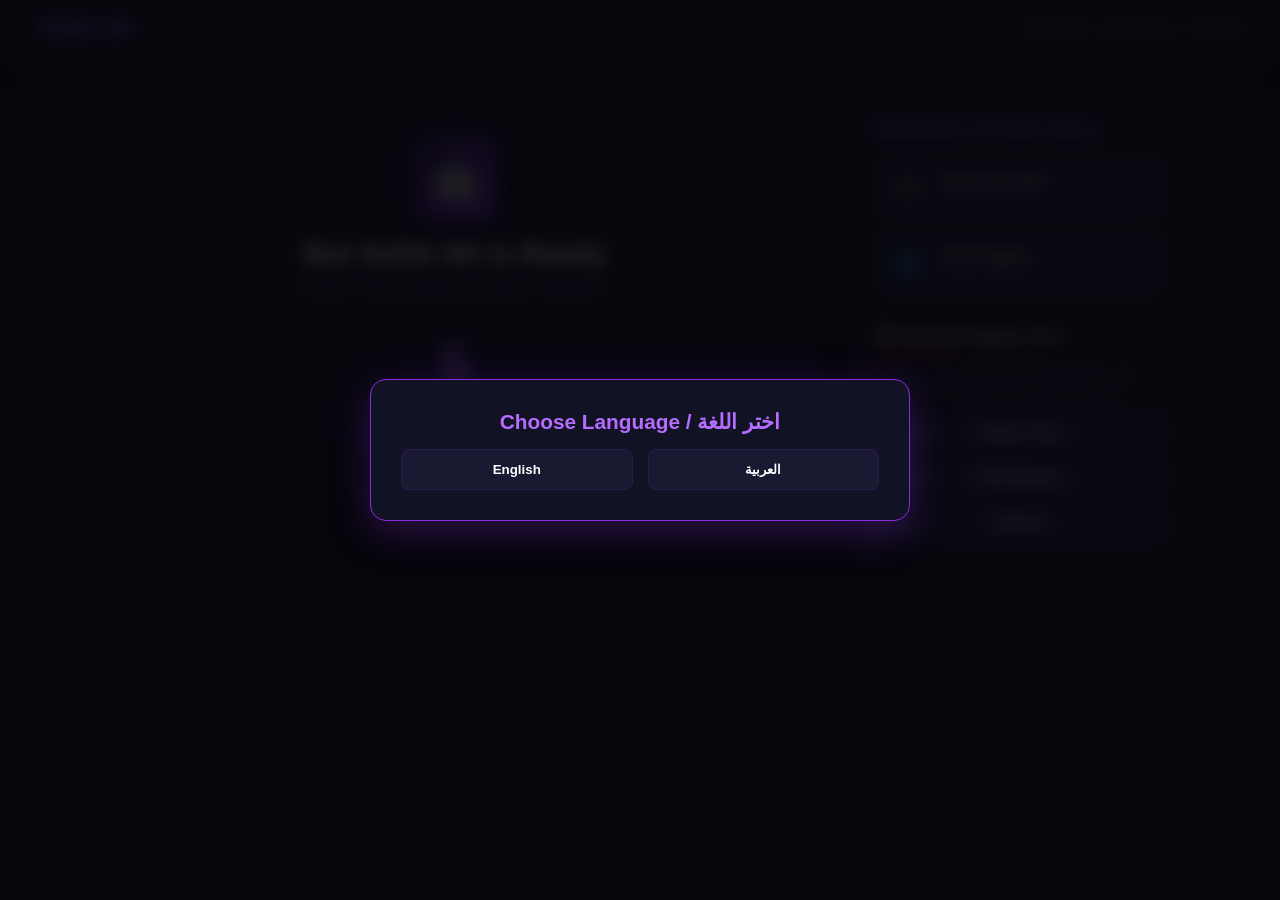
<file: bot/index.html>
<!DOCTYPE html>
<html lang="en">
<head>
    <meta charset="UTF-8">
    <meta name="viewport" content="width=device-width, initial-scale=1.0">
    <title>SofAI 4H - Portal</title>
    <style>
        /* GLOBAL SETTINGS */
        *{
            margin:0;
            padding:0;
            box-sizing:border-box;
            font-family:'Segoe UI', Tahoma, Geneva, Verdana, sans-serif;
        }

        body{
            background:#08080f;
            color:#e2e2e9;
            min-height:100vh;
            display:flex;
            flex-direction:column;
            overflow-x:hidden;
        }

        /* NAVBAR DESIGN */
        nav{
            width:100%;
            padding:15px 40px;
            display:flex;
            justify-content:space-between;
            align-items:center;
            background:#111122;
            border-bottom:1px solid #2d1a4d;
            box-shadow:0 4px 20px rgba(0,0,0,0.4);
        }

        nav h1{
            color:#b56cff;
            font-size:1.4rem;
            font-weight:700;
            text-shadow:0 0 10px rgba(181,108,255,0.3);
        }

        .nav-links{
            display:flex;
            gap:20px;
        }

        .nav-links a{
            color:#a3a3c2;
            text-decoration:none;
            transition:.2s ease;
            font-size:.85rem;
            font-weight: 500;
        }

        .nav-links a:hover{
            color:#b56cff;
        }

        /* GRID CONTAINER */
        .container{
            flex:1;
            max-width:1140px;
            width:100%;
            margin:40px auto;
            padding:0 20px;
            display:grid;
            grid-template-columns: 1fr 340px;
            gap:30px;
            align-items: start;
        }

        /* CENTRAL PORTAL CARD */
        .download-main{
            background:#121225;
            border-radius:12px;
            border:1px solid #2d1a4d;
            padding:40px;
            display:flex;
            flex-direction:column;
            align-items:center;
            box-shadow:0 10px 30px rgba(0,0,0,0.2);
        }

        .file-icon {
            width: 80px;
            height: 80px;
            background: linear-gradient(135deg, #2d1a4d, #8a2be2);
            border-radius: 16px;
            display: flex;
            align-items: center;
            justify-content: center;
            font-size: 2.5rem;
            margin-bottom: 20px;
            box-shadow: 0 0 20px rgba(138, 43, 226, 0.4);
        }

        .title{
            font-size:1.8rem;
            color:#ffffff;
            font-weight: 600;
            margin-bottom:8px;
        }

        .file-info-meta {
            font-size: 0.85rem;
            color: #71719c;
            margin-bottom: 30px;
        }

        .countdown-wrapper {
            min-height: 80px;
            display: flex;
            align-items: center;
            justify-content: center;
        }

        .countdown{
            font-size:3.5rem;
            font-weight:bold;
            color:#b56cff;
            text-shadow: 0 0 20px rgba(138, 43, 226, 0.6);
        }

        .pulse {
            animation: pulse-anim 1s infinite;
        }

        @keyframes pulse-anim{
            50%{ transform:scale(1.05); }
        }

        .main-dl-btn{
            width: 100%;
            max-width: 400px;
            padding:16px 40px;
            border:none;
            border-radius:8px;
            background:#8a2be2;
            color:white;
            font-size:1.1rem;
            font-weight: 600;
            cursor:pointer;
            display:none;
            transition:.2s ease;
            box-shadow:0 6px 20px rgba(138, 43, 226, 0.4);
            text-align: center;
        }

        .main-dl-btn:hover{
            background:#9d42f5;
            transform:translateY(-2px);
            box-shadow:0 8px 25px rgba(138, 43, 226, 0.6);
        }

        /* SIDEBAR AND PLATFORM TOOLS */
        .sidebar {
            display: flex;
            flex-direction: column;
            gap: 20px;
        }

        .sidebar-card {
            background: #121225;
            border-radius: 12px;
            border: 1px solid #2d1a4d;
            padding: 24px;
        }

        .sidebar-card h3 {
            font-size: 1rem;
            color: #b56cff;
            margin-bottom: 15px;
            text-transform: uppercase;
            letter-spacing: 0.5px;
        }

        .tool-link {
            display: flex;
            align-items: center;
            gap: 12px;
            background: #191932;
            padding: 12px;
            border-radius: 8px;
            text-decoration: none;
            color: white;
            margin-bottom: 10px;
            border: 1px solid transparent;
            transition: 0.2s ease;
        }

        .tool-link:last-child {
            margin-bottom: 0;
        }

        .tool-link:hover {
            border-color: #8a2be2;
            background: #1e1e3d;
        }

        .tool-icon {
            width: 40px;
            height: 40px;
            background: #252545;
            border-radius: 6px;
            display: flex;
            align-items: center;
            justify-content: center;
            font-size: 1.2rem;
        }

        .tool-details span {
            display: block;
            font-size: 0.85rem;
            font-weight: 600;
        }

        .tool-details small {
            font-size: 0.75rem;
            color: #71719c;
        }

        /* Bypass Grid Core Section inside Sidebar */
        .bypass-section {
            margin-top: 15px;
            padding-top: 15px;
            border-top: 1px dashed #2d1a4d;
        }

        .red-line, .red-divider {
            width: 80px;
            height: 3px;
            background-color: #ff0000;
            margin: 8px 0 12px 0;
            border-radius: 10px;
        }

        body[dir="rtl"] .red-line, body[dir="rtl"] .red-divider {
            margin-right: 0;
            margin-left: auto;
        }

        .btn-group-row {
            display: grid;
            grid-template-columns: 1fr;
            gap: 8px;
        }

        .dest-btn.sub-tool {
            width: 100%;
            padding: 10px;
            background: #252545;
            color: white;
            border: 1px solid #3d3d66;
            border-radius: 6px;
            font-weight: 600;
            font-size: 0.8rem;
            cursor: pointer;
            transition: 0.2s;
            text-align: center;
        }

        .dest-btn.sub-tool:hover {
            background: #ff0000;
            border-color: #ff0000;
        }

        /* WINDOW MODAL OVERLAYS */
        .modal-overlay{
            position:fixed;
            inset:0;
            background:rgba(5, 5, 10, 0.85);
            backdrop-filter: blur(8px);
            display:flex;
            justify-content:center;
            align-items:center;
            z-index:999;
            padding: 20px;
        }

        .modal-card{
            background:#121225;
            padding:30px;
            border-radius:16px;
            border:1px solid #8a2be2;
            box-shadow:0 10px 40px rgba(138, 43, 226, 0.3);
            max-width: 540px;
            width: 100%;
            text-align: center;
            max-height: 90vh;
            overflow-y: auto;
        }

        .modal-card h2{
            font-size: 1.3rem;
            margin-bottom:15px;
            color: #b56cff;
        }

        .info-box-desc {
            font-size: 0.9rem;
            line-height: 1.5;
            color: #a3a3c2;
            margin-bottom: 20px;
        }

        /* NAVIGATION PORTALS CONFIG */
        .destination-container {
            display: flex;
            flex-direction: column;
            gap: 15px;
            margin-bottom: 20px;
        }

        .dest-box {
            position: relative;
            background: #191932;
            border: 1px solid #2d1a4d;
            border-radius: 10px;
            padding: 16px;
            text-align: left;
            transition: 0.2s;
        }

        body[dir="rtl"] .dest-box {
            text-align: right;
        }

        .dest-box:hover {
            border-color: #8a2be2;
            background: #1e1e3d;
        }

        .dest-box h4 {
            color: #ffffff;
            font-size: 1rem;
            margin-bottom: 5px;
            display: flex;
            align-items: center;
            gap: 8px;
        }

        .dest-box p {
            color: #71719c;
            font-size: 0.8rem;
            line-height: 1.4;
            margin-bottom: 12px;
        }

        .dest-btn {
            width: 100%;
            padding: 10px;
            background: #8a2be2;
            color: white;
            border: none;
            border-radius: 6px;
            font-weight: 600;
            font-size: 0.85rem;
            cursor: pointer;
            transition: 0.2s;
        }

        .dest-btn:hover {
            background: #9d42f5;
        }

        .action-btn-secondary {
            padding: 12px;
            background: transparent;
            border: 1px solid #2d1a4d;
            color: #a3a3c2;
            border-radius: 8px;
            cursor: pointer;
            font-weight: 500;
            transition: 0.2s;
            width: 100%;
        }

        .action-btn-secondary:hover {
            background: #191932;
            color: white;
        }

        .lang-btns {
            display: grid;
            grid-template-columns: 1fr 1fr;
            gap: 15px;
            width: 100%;
        }

        .lang-btns button {
            padding: 12px;
            background: #191932;
            border: 1px solid #2d1a4d;
            color: white;
            border-radius: 8px;
            cursor: pointer;
            font-weight: 600;
            transition: 0.2s;
        }

        .lang-btns button:hover {
            background: #8a2be2;
            border-color: #8a2be2;
        }

        /* MOBILE VIEWPORTS MEDIA PORTALS */
        @media(max-width:768px){
            nav{
                padding: 15px 20px;
                flex-direction:column;
                gap:12px;
            }
            .nav-links{
                flex-wrap:wrap;
                justify-content:center;
            }
            .container{
                grid-template-columns: 1fr;
                margin: 20px auto;
            }
            .download-main {
                padding: 30px 20px;
            }
        }
    </style>
</head>
<body>

    <nav>
        <h1>SofAI 4H</h1>
        <div class="nav-links">
            <a href="https://youtube.com/@sofai4h" target="_blank">SofAI 4H</a>
            <a href="https://youtube.com/@morgan4h" target="_blank">Morgan 4H</a>
            <a href="https://youtube.com/@tmk4h" target="_blank">TMK 4H</a>
        </div>
    </nav>

    <div id="languageBox" class="modal-overlay">
        <div class="modal-card">
            <h2>Choose Language / اختر اللغة</h2>
            <div class="lang-btns">
                <button onclick="setLanguage('en')">English</button>
                <button onclick="setLanguage('ar')">العربية</button>
            </div>
        </div>
    </div>

    <div id="infoBox" class="modal-overlay" style="display: none;">
        <div class="modal-card">
            <h2 id="infoTitle">Select Destination Portal</h2>
            <p class="info-box-desc" id="infoDesc">
                Please choose the section you want to launch. If you need to download necessary backend configuration tools like PCAP or Termux first, close this box to stay on the home page.
            </p>
            
            <div class="destination-container">
                <div class="dest-box">
                    <h4 id="box1Title">🔗 Premium Download Link</h4>
                    <p id="box1Desc">Access secure server nodes to proceed with structural script updates and authorization keys.</p>
                    <button class="dest-btn" id="box1Btn" onclick="openLink('https://sfl.gl/p3dE1Hx3')">Launch Link</button>
                </div>

                <div class="dest-box">
                    <h4 id="box2Title">🎨 Info & Color Bot Server</h4>
                    <p id="box2Desc">Direct deployment console to manage bot features, display metrics, and customize custom workspace colors.</p>
                    <button class="dest-btn" id="box2Btn" onclick="openLink('https://botsofai4h.bonto.run/')">Go to Bot Platform</button>
                </div>
            </div>

            <button class="action-btn-secondary" id="btnBackHome" onclick="closeInfoBox()">Back to Home Page</button>
        </div>
    </div>

    <div class="container">
        <main class="download-main">
            <div class="file-icon">🤖</div>
            <h2 class="title" id="title">Bot SofAI 4H is Ready</h2>
            <div class="file-info-meta" id="metaInfo">Ready to initiate application package configuration</div>

            <div class="countdown-wrapper">
                <div class="countdown pulse" id="countdown">5</div>
            </div>

            <button id="startBtn" class="main-dl-btn">Start Download</button>
        </main>

        <aside class="sidebar">
            <div class="sidebar-card">
                <h3 id="toolsTitle">Required System Tools</h3>
                
                <a href="https://play.google.com/store/apps/details?id=com.termux" target="_blank" class="tool-link">
                    <div class="tool-icon">📟</div>
                    <div class="tool-details">
                        <span>Termux Terminal</span>
                        <small>Google Play Store</small>
                    </div>
                </a>

                <a href="https://play.google.com/store/apps/details?id=com.emanuelef.remote_capture" target="_blank" class="tool-link">
                    <div class="tool-icon">🌐</div>
                    <div class="tool-details">
                        <span>PCAP Capture</span>
                        <small>Google Play Store</small>
                    </div>
                </a>

                <div class="bypass-section">
                    <h4 id="box3Title" style="font-size: 0.9rem; color:#ffffff; margin-bottom: 2px;">🛡️ Protection Bypass Core</h4>
                    <div class="red-divider red-line"></div>
                    <p id="box3Desc" style="font-size: 0.75rem; color:#71719c; margin-bottom: 12px; line-height:1.4;">Download required environmental packages and analysis tools to bypass infrastructure checks.</p>
                    <div class="btn-group-row">
                        <button class="dest-btn sub-tool" onclick="openLink('https://www.charlesproxy.com/download/')">Charles Proxy</button>
                        <button class="dest-btn sub-tool" onclick="openLink('https://github.com/frida/frida/releases')">Frida Releases</button>
                        <button class="dest-btn sub-tool" onclick="openLink('https://www.ldplayer.net/versions')">LDPlayer</button>
                    </div>
                </div>
            </div>
        </aside>
    </div>

    <script>
        console.log('start functions');

        // Base DOM Elements
        const title = document.getElementById("title");
        const countdown = document.getElementById("countdown");
        const startBtn = document.getElementById("startBtn");
        const languageBox = document.getElementById("languageBox");
        const metaInfo = document.getElementById("metaInfo");
        const toolsTitle = document.getElementById("toolsTitle");
        const infoBox = document.getElementById("infoBox");

        // Selection Modals Translation targets
        const infoTitle = document.getElementById("infoTitle");
        const infoDesc = document.getElementById("infoDesc");
        const box1Title = document.getElementById("box1Title");
        const box1Desc = document.getElementById("box1Desc");
        const box1Btn = document.getElementById("box1Btn");
        const box2Title = document.getElementById("box2Title");
        const box2Desc = document.getElementById("box2Desc");
        const box2Btn = document.getElementById("box2Btn");
        const box3Title = document.getElementById("box3Title");
        const box3Desc = document.getElementById("box3Desc");
        const btnBackHome = document.getElementById("btnBackHome");

        // Dynamic Language Localizer Engine
        function applyLanguage(lang){
            if(lang === "ar"){
                document.documentElement.lang = "ar";
                document.body.dir = "rtl";

                title.textContent = "بوت سوفاي 4H جاهز";
                metaInfo.textContent = "جاهز لبدء تكوين حزمة التطبيق الخاص بك";
                toolsTitle.textContent = "أدوات النظام المطلوبة";
                startBtn.textContent = "ابدأ التحميل";
                
                infoTitle.textContent = "اختر بوابة الوجهة";
                infoDesc.textContent = "يرجى اختيار القسم الذي ترغب في تشغيله. إذا كنت بحاجة إلى تحميل أدوات النظام الضرورية مثل PCAP أو Termux أولاً، يمكنك إغلاق هذه النافذة للبقاء في الصفحة الرئيسية.";
                
                box1Title.textContent = "🔗 رابط التحميل الأساسي";
                box1Desc.textContent = "الوصول إلى خوادم آمنة لمتابعة تحديثات السكربت الهيكلية ومفاتيح الترخيص.";
                box1Btn.textContent = "تشغيل الرابط";

                box2Title.textContent = "🎨 خادم معلومات وبوت الألوان";
                box2Desc.textContent = "لوحة التحكم المباشرة لإدارة خصائص البوت، عرض البيانات، وتخصيص ألوان واجهة العمل.";
                box2Btn.textContent = "الانتقال إلى منصة البوت";

                box3Title.textContent = "🛡️ تخطي حماية النظام";
                box3Desc.textContent = "تنزيل الحزم البيئية المطلوبة وأدوات التحليل لتخطي فحوصات البنية التحتية للألعاب.";
                
                btnBackHome.textContent = "العودة للصفحة الرئيسية وتحميل الأدوات";
            } else {
                document.documentElement.lang = "en";
                document.body.dir = "ltr";

                title.textContent = "Bot SofAI 4H is Ready";
                metaInfo.textContent = "Ready to initiate application package configuration";
                toolsTitle.textContent = "Required System Tools";
                startBtn.textContent = "Start Download";

                infoTitle.textContent = "Select Destination Portal";
                infoDesc.textContent = "Please choose the section you want to launch. If you need to download necessary backend configuration tools like PCAP or Termux first, close this box to stay on the home page.";
                
                box1Title.textContent = "🔗 Premium Download Link";
                box1Desc.textContent = "Access secure server nodes to proceed with structural script updates and authorization keys.";
                box1Btn.textContent = "Launch Link";

                box2Title.textContent = "🎨 Info & Color Bot Server";
                box2Desc.textContent = "Direct deployment console to manage bot features, display metrics, and customize custom workspace colors.";
                box2Btn.textContent = "Go to Bot Platform";

                box3Title.textContent = "🛡️ Protection Bypass Core";
                box3Desc.textContent = "Download required environmental packages and analysis tools to bypass infrastructure checks.";
                
                btnBackHome.textContent = "Back to Home Page";
            }
        }

        // Language Local Storage Handler
        function setLanguage(lang){
            localStorage.setItem("sofai_lang", lang);
            localStorage.setItem("sofai_first_visit", "done");

            applyLanguage(lang);
            languageBox.style.display = "none";
            startCountdown();
        }

        // Download Counter Timer
        function startCountdown(){
            let count = 5;
            countdown.textContent = count;

            const timer = setInterval(() => {
                count--;
                countdown.textContent = count;

                if(count <= 0){
                    clearInterval(timer);
                    countdown.classList.remove("pulse");
                    countdown.innerHTML = "⚡";
                    startBtn.style.display = "block";
                }
            }, 1000);
        }

        // State Restorers On Window Page Boot
        const savedLang = localStorage.getItem("sofai_lang");
        const firstVisit = localStorage.getItem("sofai_first_visit");

        if(savedLang){
            applyLanguage(savedLang);
        }

        if(firstVisit){
            languageBox.style.display = "none";
            countdown.innerHTML = "⚡";
            startBtn.style.display = "block";
        } else {
            languageBox.style.display = "flex";
        }

        // Action Trigger Bindings
        startBtn.addEventListener("click", () => {
            infoBox.style.display = "flex";
        });

        function closeInfoBox() {
            infoBox.style.display = "none";
        }

        function openLink(url) {
            window.open(url, '_blank');
        }
    </script>
</body>
</html>
</file>
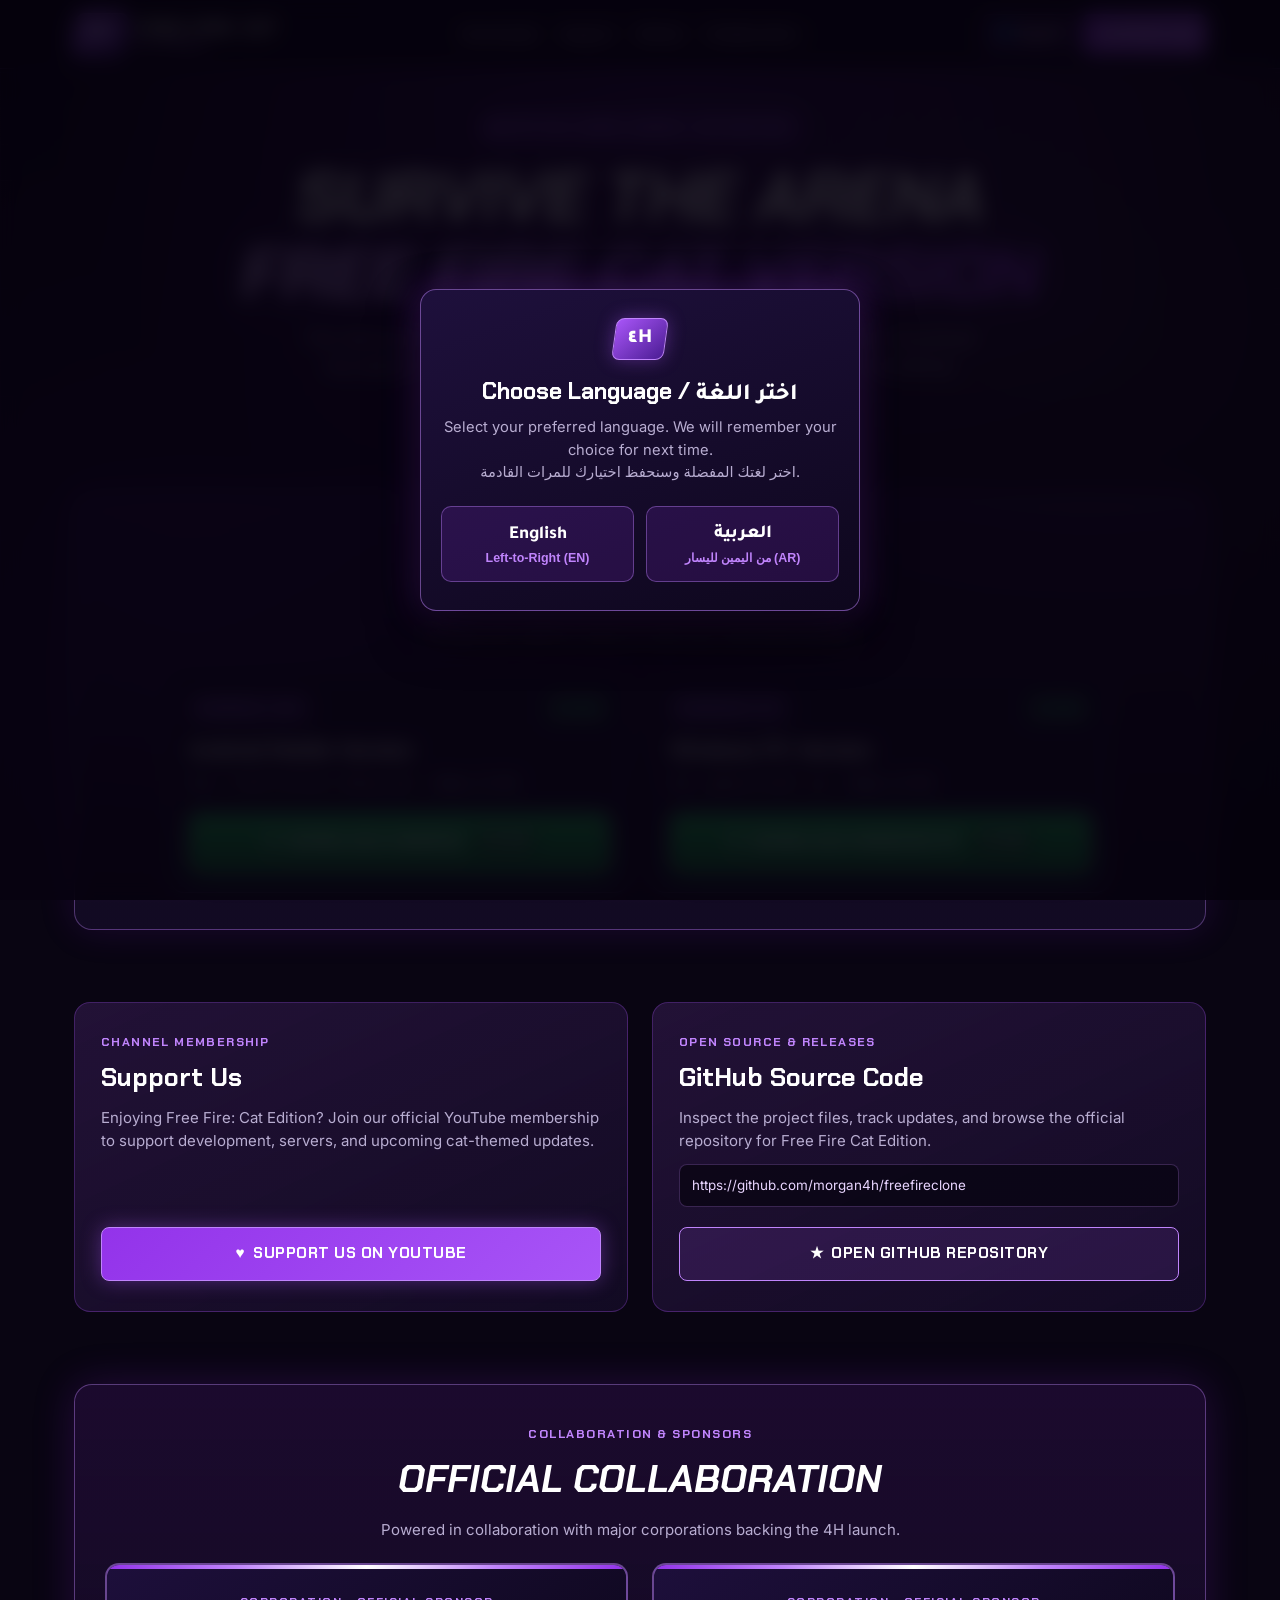
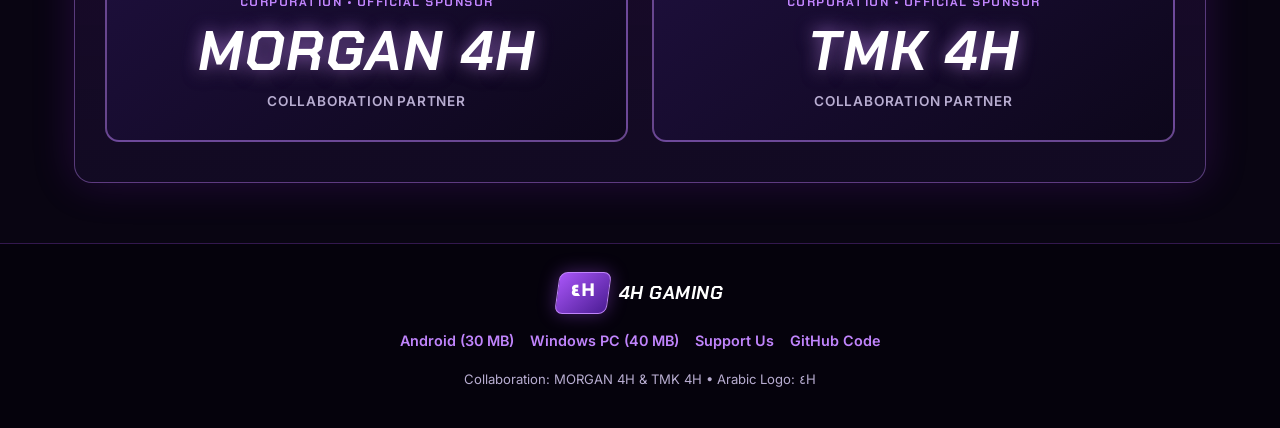
<file: gamef4h/index.html>
<!DOCTYPE html>
<html lang="en" dir="ltr">
<head>
  <meta charset="UTF-8" />
  <meta name="viewport" content="width=device-width, initial-scale=1.0, maximum-scale=5.0" />
  <title data-i18n="pageTitle">FREE FIRE: CAT EDITION | Official Launch — 4H</title>
  <link rel="preconnect" href="https://fonts.googleapis.com" />
  <link rel="preconnect" href="https://fonts.gstatic.com" crossorigin />
  <link href="https://fonts.googleapis.com/css2?family=Chakra+Petch:ital,wght@0,600;0,700;1,700&family=Inter:wght@400;500;600;700;800&family=Tajawal:wght@500;700;800;900&display=swap" rel="stylesheet" />
  <style>
    :root {
      --bg-dark: #090512;
      --bg-card: #130b24;
      --bg-card-elevated: #190e30;
      --purple-primary: #9333ea;
      --purple-bright: #a855f7;
      --purple-neon: #c084fc;
      --purple-deep: #4c1d95;
      --purple-glow: rgba(168, 85, 247, 0.38);
      --mf-green: #16a34a;
      --mf-green-bright: #22c55e;
      --mf-green-dark: #15803d;
      --mf-green-glow: rgba(34, 197, 94, 0.38);
      --text-main: #f8fafc;
      --text-muted: #b8add1;
      --border-purple: rgba(168, 85, 247, 0.28);
    }

    * {
      box-sizing: border-box;
      margin: 0;
      padding: 0;
    }

    html {
      scroll-behavior: smooth;
    }

    body {
      font-family: 'Inter', system-ui, -apple-system, sans-serif;
      background-color: var(--bg-dark);
      color: var(--text-main);
      line-height: 1.55;
      overflow-x: hidden;
    }

    html[dir="rtl"] body {
      font-family: 'Tajawal', 'Inter', system-ui, sans-serif;
    }

    /* Background Grid & Purple Ambient Glows */
    .bg-fx {
      position: fixed;
      inset: 0;
      z-index: -1;
      pointer-events: none;
      background:
        radial-gradient(circle at 50% 0%, rgba(147, 51, 234, 0.32), transparent 55%),
        radial-gradient(circle at 85% 35%, rgba(192, 132, 252, 0.14), transparent 45%),
        radial-gradient(circle at 15% 75%, rgba(76, 29, 149, 0.35), transparent 50%),
        var(--bg-dark);
    }

    .bg-grid {
      position: fixed;
      inset: 0;
      z-index: -1;
      pointer-events: none;
      background-image:
        linear-gradient(to right, rgba(168, 85, 247, 0.06) 1px, transparent 1px),
        linear-gradient(to bottom, rgba(168, 85, 247, 0.06) 1px, transparent 1px);
      background-size: 36px 36px;
      mask-image: linear-gradient(to bottom, rgba(0,0,0,0.85), transparent 95%);
    }

    .container {
      width: 100%;
      max-width: 1180px;
      margin: 0 auto;
      padding: 0 16px;
    }

    /* First-Visit Language Picker Modal */
    .lang-modal-backdrop {
      position: fixed;
      inset: 0;
      z-index: 999;
      display: none;
      align-items: center;
      justify-content: center;
      padding: 16px;
      background: rgba(5, 2, 12, 0.86);
      backdrop-filter: blur(10px);
    }

    .lang-modal-backdrop.is-open {
      display: flex;
    }

    .lang-modal {
      width: 100%;
      max-width: 440px;
      background: linear-gradient(160deg, #1e103c, #0e071d);
      border: 1.5px solid rgba(192, 132, 252, 0.5);
      border-radius: 16px;
      padding: 28px 20px;
      text-align: center;
      box-shadow: 0 20px 50px rgba(0, 0, 0, 0.7), 0 0 35px rgba(147, 51, 234, 0.35);
    }

    .lang-modal .logo-4h-arabic {
      margin: 0 auto 14px;
    }

    .lang-modal h2 {
      font-family: 'Chakra Petch', 'Tajawal', sans-serif;
      font-size: 1.45rem;
      font-weight: 800;
      color: #fff;
      margin-bottom: 6px;
    }

    .lang-modal p {
      color: var(--text-muted);
      font-size: 0.92rem;
      margin-bottom: 22px;
    }

    .lang-choice-grid {
      display: grid;
      grid-template-columns: 1fr 1fr;
      gap: 12px;
    }

    .lang-choice-btn {
      display: flex;
      flex-direction: column;
      align-items: center;
      justify-content: center;
      gap: 4px;
      padding: 16px 12px;
      border-radius: 10px;
      border: 1.5px solid rgba(192, 132, 252, 0.4);
      background: rgba(147, 51, 234, 0.16);
      color: #fff;
      cursor: pointer;
      transition: transform 0.15s ease, background 0.2s ease, border-color 0.2s ease, box-shadow 0.2s ease;
    }

    .lang-choice-btn:hover {
      transform: translateY(-2px);
      background: linear-gradient(135deg, var(--purple-primary), var(--purple-bright));
      border-color: #fff;
      box-shadow: 0 8px 22px var(--purple-glow);
    }

    .lang-choice-main {
      font-family: 'Tajawal', 'Chakra Petch', sans-serif;
      font-size: 1.15rem;
      font-weight: 800;
    }

    .lang-choice-sub {
      font-size: 0.78rem;
      color: var(--purple-neon);
      font-weight: 600;
    }

    .lang-choice-btn:hover .lang-choice-sub {
      color: #f3e8ff;
    }

    /* Navbar */
    header {
      position: sticky;
      top: 0;
      z-index: 100;
      background: rgba(9, 5, 18, 0.88);
      backdrop-filter: blur(14px);
      border-bottom: 1px solid var(--border-purple);
    }

    .nav-inner {
      display: flex;
      align-items: center;
      justify-content: space-between;
      min-height: 68px;
      gap: 10px;
    }

    .brand {
      display: flex;
      align-items: center;
      gap: 10px;
      text-decoration: none;
      color: var(--text-main);
      flex-shrink: 0;
    }

    .logo-4h-arabic {
      display: inline-flex;
      align-items: center;
      justify-content: center;
      min-width: 52px;
      height: 42px;
      padding: 0 10px;
      border-radius: 8px;
      background: linear-gradient(135deg, var(--purple-bright), var(--purple-deep));
      border: 1.5px solid var(--purple-neon);
      box-shadow: 0 0 18px var(--purple-glow);
      font-family: 'Tajawal', 'Chakra Petch', sans-serif;
      font-weight: 900;
      font-size: 1.25rem;
      letter-spacing: 0.5px;
      color: #ffffff;
      transform: skewX(-8deg);
    }

    .logo-4h-arabic span {
      transform: skewX(8deg);
      display: inline-flex;
      align-items: baseline;
      gap: 1px;
    }

    .brand-text {
      display: flex;
      flex-direction: column;
      line-height: 1.1;
    }

    .brand-title {
      font-family: 'Chakra Petch', 'Tajawal', sans-serif;
      font-weight: 700;
      font-style: italic;
      font-size: 1.02rem;
      letter-spacing: 0.5px;
      color: #fff;
    }

    html[dir="rtl"] .brand-title {
      font-style: normal;
    }

    .brand-sub {
      font-size: 0.7rem;
      font-weight: 700;
      letter-spacing: 1.2px;
      text-transform: uppercase;
      color: var(--purple-neon);
    }

    .nav-links {
      display: none;
      align-items: center;
      gap: 20px;
    }

    .nav-links a {
      color: var(--text-muted);
      text-decoration: none;
      font-size: 0.9rem;
      font-weight: 600;
      transition: color 0.2s;
    }

    .nav-links a:hover {
      color: var(--purple-neon);
    }

    .nav-actions {
      display: flex;
      align-items: center;
      gap: 8px;
      flex-shrink: 0;
    }

    .lang-toggle {
      display: inline-flex;
      align-items: center;
      gap: 6px;
      padding: 9px 12px;
      border-radius: 6px;
      border: 1px solid rgba(192, 132, 252, 0.5);
      background: rgba(147, 51, 234, 0.16);
      color: #fff;
      font-family: 'Tajawal', 'Chakra Petch', sans-serif;
      font-weight: 800;
      font-size: 0.85rem;
      cursor: pointer;
      transition: background 0.2s, border-color 0.2s, transform 0.15s;
    }

    .lang-toggle:hover {
      background: rgba(147, 51, 234, 0.32);
      border-color: var(--purple-neon);
      transform: translateY(-1px);
    }

    .nav-cta {
      display: inline-flex;
      align-items: center;
      justify-content: center;
      padding: 9px 14px;
      border-radius: 6px;
      background: linear-gradient(135deg, var(--purple-primary), var(--purple-bright));
      color: #fff;
      text-decoration: none;
      font-family: 'Chakra Petch', 'Tajawal', sans-serif;
      font-weight: 700;
      font-size: 0.85rem;
      letter-spacing: 0.5px;
      text-transform: uppercase;
      box-shadow: 0 0 16px var(--purple-glow);
      white-space: nowrap;
      transition: transform 0.15s ease, box-shadow 0.2s ease;
    }

    .nav-cta:hover {
      transform: translateY(-1px);
      box-shadow: 0 0 24px rgba(192, 132, 252, 0.55);
    }

    @media (min-width: 860px) {
      .container {
        padding: 0 24px;
      }
      .nav-links {
        display: flex;
      }
      .brand-title {
        font-size: 1.16rem;
      }
    }

    /* Hero Section */
    .hero {
      padding: 42px 0 24px;
      text-align: center;
    }

    .badge-launch {
      display: inline-flex;
      align-items: center;
      gap: 8px;
      padding: 6px 14px;
      border-radius: 999px;
      background: rgba(147, 51, 234, 0.2);
      border: 1px solid rgba(192, 132, 252, 0.45);
      color: var(--purple-neon);
      font-family: 'Chakra Petch', 'Tajawal', sans-serif;
      font-weight: 700;
      font-size: 0.8rem;
      letter-spacing: 1.1px;
      text-transform: uppercase;
      margin-bottom: 16px;
    }

    .pulse-dot {
      width: 8px;
      height: 8px;
      border-radius: 50%;
      background: var(--purple-neon);
      box-shadow: 0 0 10px var(--purple-neon);
      animation: pulse 1.6s infinite;
    }

    @keyframes pulse {
      0%, 100% { opacity: 1; transform: scale(1); }
      50% { opacity: 0.45; transform: scale(1.35); }
    }

    h1 {
      font-family: 'Chakra Petch', 'Tajawal', sans-serif;
      font-weight: 800;
      font-style: italic;
      text-transform: uppercase;
      font-size: clamp(2.1rem, 8.2vw, 4.4rem);
      line-height: 1.04;
      letter-spacing: -0.5px;
      margin-bottom: 14px;
    }

    html[dir="rtl"] h1 {
      font-style: normal;
      letter-spacing: 0;
    }

    h1 .highlight {
      display: block;
      background: linear-gradient(90deg, #e9d5ff, #c084fc 40%, #9333ea 85%);
      -webkit-background-clip: text;
      background-clip: text;
      color: transparent;
      filter: drop-shadow(0 0 22px rgba(168, 85, 247, 0.45));
      margin-top: 4px;
    }

    .hero-desc {
      max-width: 680px;
      margin: 0 auto 24px;
      color: var(--text-muted);
      font-size: clamp(0.96rem, 3.8vw, 1.12rem);
    }

    /* Sections */
    section {
      padding: 36px 0;
    }

    .section-header {
      text-align: center;
      margin-bottom: 24px;
    }

    .section-kicker {
      font-family: 'Chakra Petch', 'Tajawal', sans-serif;
      font-size: 0.78rem;
      font-weight: 700;
      letter-spacing: 1.5px;
      text-transform: uppercase;
      color: var(--purple-neon);
      margin-bottom: 6px;
    }

    .section-title {
      font-family: 'Chakra Petch', 'Tajawal', sans-serif;
      font-style: italic;
      font-weight: 800;
      text-transform: uppercase;
      font-size: clamp(1.55rem, 6vw, 2.4rem);
      color: #fff;
    }

    html[dir="rtl"] .section-title {
      font-style: normal;
    }

    .section-sub {
      max-width: 640px;
      margin: 8px auto 0;
      color: var(--text-muted);
      font-size: 0.94rem;
    }

    /* Downloads Section - MediaFire Style Green Buttons */
    .download-panel {
      background: linear-gradient(180deg, rgba(147, 51, 234, 0.14), rgba(19, 11, 36, 0.94));
      border: 1px solid rgba(192, 132, 252, 0.35);
      border-radius: 18px;
      padding: 28px 16px;
      box-shadow: 0 0 36px rgba(126, 34, 206, 0.16);
    }

    @media (min-width: 768px) {
      .download-panel {
        padding: 36px 28px;
      }
    }

    .dl-cards-grid {
      display: grid;
      grid-template-columns: 1fr;
      gap: 18px;
      max-width: 940px;
      margin: 0 auto;
    }

    @media (min-width: 680px) {
      .dl-cards-grid {
        grid-template-columns: repeat(2, 1fr);
        gap: 22px;
      }
    }

    .dl-box {
      background: var(--bg-card-elevated);
      border: 1px solid rgba(192, 132, 252, 0.32);
      border-radius: 14px;
      padding: 22px 18px;
      display: flex;
      flex-direction: column;
      justify-content: space-between;
      text-align: start;
      gap: 18px;
      transition: border-color 0.2s, transform 0.2s;
    }

    .dl-box:hover {
      border-color: var(--purple-neon);
      transform: translateY(-2px);
    }

    .dl-box-top {
      display: flex;
      align-items: center;
      justify-content: space-between;
      gap: 10px;
      margin-bottom: 10px;
      flex-wrap: wrap;
    }

    .platform-pill {
      font-family: 'Chakra Petch', 'Tajawal', sans-serif;
      font-size: 0.76rem;
      font-weight: 700;
      letter-spacing: 0.8px;
      text-transform: uppercase;
      padding: 4px 10px;
      border-radius: 5px;
      background: rgba(168, 85, 247, 0.2);
      color: var(--purple-neon);
      border: 1px solid rgba(192, 132, 252, 0.35);
    }

    .size-pill {
      font-family: 'Chakra Petch', 'Tajawal', sans-serif;
      font-size: 0.85rem;
      font-weight: 800;
      padding: 4px 11px;
      border-radius: 5px;
      background: rgba(34, 197, 94, 0.16);
      color: #4ade80;
      border: 1px solid rgba(74, 222, 128, 0.45);
      direction: ltr;
      unicode-bidi: isolate;
    }

    .dl-box h3 {
      font-family: 'Chakra Petch', 'Tajawal', sans-serif;
      font-size: 1.32rem;
      font-weight: 700;
      color: #fff;
      margin-bottom: 6px;
    }

    .dl-file-info {
      font-size: 0.86rem;
      color: var(--text-muted);
    }

    .dl-file-info code {
      direction: ltr;
      unicode-bidi: isolate;
      color: #e9d5ff;
      background: rgba(0, 0, 0, 0.35);
      padding: 2px 6px;
      border-radius: 4px;
    }

    /* MediaFire-style Green Download Button */
    .mediafire-btn {
      display: flex;
      align-items: center;
      justify-content: center;
      gap: 10px;
      width: 100%;
      padding: 15px 18px;
      border-radius: 8px;
      background: linear-gradient(180deg, var(--mf-green-bright) 0%, var(--mf-green) 58%, var(--mf-green-dark) 100%);
      border: 1px solid #86efac;
      box-shadow:
        0 4px 0 #14532d,
        0 8px 22px var(--mf-green-glow);
      color: #ffffff;
      text-decoration: none;
      font-family: 'Chakra Petch', 'Tajawal', sans-serif;
      font-weight: 800;
      font-size: 1.02rem;
      letter-spacing: 0.6px;
      text-transform: uppercase;
      cursor: pointer;
      transition: transform 0.12s ease, filter 0.15s ease, box-shadow 0.15s ease;
    }

    .mediafire-btn:hover {
      filter: brightness(1.07);
      transform: translateY(-1px);
      box-shadow:
        0 5px 0 #14532d,
        0 12px 26px rgba(34, 197, 94, 0.5);
    }

    .mediafire-btn:active {
      transform: translateY(3px);
      box-shadow:
        0 1px 0 #14532d,
        0 4px 12px rgba(34, 197, 94, 0.35);
    }

    .mf-size-tag {
      background: rgba(0, 0, 0, 0.28);
      padding: 2px 8px;
      border-radius: 4px;
      font-size: 0.84rem;
      direction: ltr;
      unicode-bidi: isolate;
    }

    /* Two-Column Row for Support & GitHub Sections */
    .two-col-sections {
      display: grid;
      grid-template-columns: 1fr;
      gap: 20px;
    }

    @media (min-width: 820px) {
      .two-col-sections {
        grid-template-columns: repeat(2, 1fr);
        gap: 24px;
      }
    }

    .dedicated-card {
      background: linear-gradient(155deg, rgba(168, 85, 247, 0.16), rgba(19, 11, 36, 0.96));
      border: 1px solid var(--border-purple);
      border-radius: 16px;
      padding: 26px 20px;
      display: flex;
      flex-direction: column;
      justify-content: space-between;
      text-align: start;
      gap: 20px;
    }

    @media (min-width: 768px) {
      .dedicated-card {
        padding: 30px 26px;
      }
    }

    .dedicated-card .kicker {
      font-family: 'Chakra Petch', 'Tajawal', sans-serif;
      font-size: 0.76rem;
      font-weight: 700;
      letter-spacing: 1.4px;
      text-transform: uppercase;
      color: var(--purple-neon);
      margin-bottom: 6px;
      display: block;
    }

    .dedicated-card h2 {
      font-family: 'Chakra Petch', 'Tajawal', sans-serif;
      font-size: 1.6rem;
      font-weight: 800;
      color: #fff;
      margin-bottom: 8px;
    }

    .dedicated-card p {
      color: var(--text-muted);
      font-size: 0.94rem;
    }

    .repo-badge {
      margin-top: 12px;
      padding: 10px 12px;
      border-radius: 8px;
      background: rgba(9, 5, 18, 0.75);
      border: 1px solid rgba(192, 132, 252, 0.25);
      font-size: 0.84rem;
      color: #e9d5ff;
      direction: ltr;
      unicode-bidi: isolate;
      word-break: break-all;
    }

    .purple-action-btn {
      display: inline-flex;
      align-items: center;
      justify-content: center;
      gap: 8px;
      width: 100%;
      padding: 14px 18px;
      border-radius: 8px;
      background: linear-gradient(135deg, var(--purple-primary), var(--purple-bright));
      border: 1px solid var(--purple-neon);
      color: #fff;
      text-decoration: none;
      font-family: 'Chakra Petch', 'Tajawal', sans-serif;
      font-weight: 800;
      font-size: 0.96rem;
      letter-spacing: 0.5px;
      text-transform: uppercase;
      box-shadow: 0 0 20px var(--purple-glow);
      transition: transform 0.15s ease, box-shadow 0.2s ease;
    }

    .purple-action-btn:hover {
      transform: translateY(-2px);
      box-shadow: 0 0 28px rgba(192, 132, 252, 0.55);
    }

    .outline-action-btn {
      display: inline-flex;
      align-items: center;
      justify-content: center;
      gap: 8px;
      width: 100%;
      padding: 14px 18px;
      border-radius: 8px;
      background: rgba(168, 85, 247, 0.14);
      border: 1.5px solid var(--purple-neon);
      color: #fff;
      text-decoration: none;
      font-family: 'Chakra Petch', 'Tajawal', sans-serif;
      font-weight: 800;
      font-size: 0.96rem;
      letter-spacing: 0.5px;
      text-transform: uppercase;
      transition: transform 0.15s ease, background 0.2s ease;
    }

    .outline-action-btn:hover {
      transform: translateY(-2px);
      background: rgba(168, 85, 247, 0.28);
    }

    /* Collaboration & Sponsors Section */
    .collab-wrap {
      background: linear-gradient(180deg, rgba(88, 28, 135, 0.24), rgba(19, 11, 36, 0.95));
      border: 1.5px solid rgba(192, 132, 252, 0.4);
      border-radius: 18px;
      padding: 32px 16px;
      box-shadow: 0 0 42px rgba(126, 34, 206, 0.22);
    }

    .sponsors-grid {
      display: grid;
      grid-template-columns: 1fr;
      gap: 18px;
      margin-top: 22px;
    }

    @media (min-width: 768px) {
      .collab-wrap {
        padding: 40px 30px;
      }
      .sponsors-grid {
        grid-template-columns: repeat(2, 1fr);
        gap: 24px;
      }
    }

    .corp-card {
      position: relative;
      background: linear-gradient(145deg, #1d0f3b, #0d071b);
      border: 2px solid rgba(192, 132, 252, 0.5);
      border-radius: 14px;
      padding: 28px 18px;
      text-align: center;
      overflow: hidden;
      transition: transform 0.2s ease, border-color 0.2s ease, box-shadow 0.2s ease;
    }

    .corp-card::before {
      content: "";
      position: absolute;
      top: 0;
      left: 0;
      right: 0;
      height: 4px;
      background: linear-gradient(90deg, var(--purple-primary), var(--purple-neon), #fff, var(--purple-neon), var(--purple-primary));
    }

    .corp-card:hover {
      transform: translateY(-4px);
      border-color: #ffffff;
      box-shadow: 0 14px 32px rgba(168, 85, 247, 0.35);
    }

    .corp-tier {
      font-family: 'Chakra Petch', 'Tajawal', sans-serif;
      font-size: 0.74rem;
      font-weight: 700;
      letter-spacing: 1.5px;
      text-transform: uppercase;
      color: var(--purple-neon);
      margin-bottom: 12px;
      display: block;
    }

    .corp-name-big {
      font-family: 'Chakra Petch', sans-serif;
      font-weight: 700;
      font-style: italic;
      text-transform: uppercase;
      font-size: clamp(2.1rem, 8vw, 3.5rem);
      line-height: 1;
      letter-spacing: 2px;
      color: #ffffff;
      text-shadow:
        0 0 18px rgba(192, 132, 252, 0.75),
        0 4px 16px rgba(0, 0, 0, 0.85);
    }

    .corp-tag {
      margin-top: 12px;
      font-size: 0.85rem;
      font-weight: 600;
      letter-spacing: 0.8px;
      text-transform: uppercase;
      color: var(--text-muted);
    }

    /* Footer */
    footer {
      border-top: 1px solid var(--border-purple);
      padding: 28px 0 40px;
      margin-top: 24px;
      background: rgba(6, 3, 13, 0.92);
    }

    .footer-inner {
      display: flex;
      flex-direction: column;
      align-items: center;
      text-align: center;
      gap: 16px;
    }

    .footer-links {
      display: flex;
      flex-wrap: wrap;
      justify-content: center;
      gap: 16px;
    }

    .footer-links a {
      color: var(--purple-neon);
      text-decoration: none;
      font-size: 0.9rem;
      font-weight: 600;
    }

    .footer-links a:hover {
      text-decoration: underline;
    }

    .copyright {
      color: var(--text-muted);
      font-size: 0.82rem;
    }
  </style>
</head>
<body>
  <div class="bg-fx"></div>
  <div class="bg-grid"></div>

  <!-- First-Time Language Selection Modal -->
  <div id="firstVisitLangModal" class="lang-modal-backdrop" role="dialog" aria-modal="true" aria-labelledby="modalTitle">
    <div class="lang-modal">
      <div class="logo-4h-arabic"><span>٤H</span></div>
      <h2 id="modalTitle">Choose Language / اختر اللغة</h2>
      <p>Select your preferred language. We will remember your choice for next time.<br />اختر لغتك المفضلة وسنحفظ اختيارك للمرات القادمة.</p>
      <div class="lang-choice-grid">
        <button type="button" class="lang-choice-btn" data-select-lang="en">
          <span class="lang-choice-main">English</span>
          <span class="lang-choice-sub">Left-to-Right (EN)</span>
        </button>
        <button type="button" class="lang-choice-btn" data-select-lang="ar">
          <span class="lang-choice-main">العربية</span>
          <span class="lang-choice-sub">من اليمين لليسار (AR)</span>
        </button>
      </div>
    </div>
  </div>

  <!-- Header with 4H Arabic Logo & Language Switcher -->
  <header>
    <div class="container nav-inner">
      <a href="#" class="brand" aria-label="4H Arabic Logo Home">
        <div class="logo-4h-arabic" title="4H Logo">
          <span>٤H</span>
        </div>
        <div class="brand-text">
          <span class="brand-title" data-i18n="brandTitle">FREE FIRE: CAT</span>
          <span class="brand-sub" data-i18n="brandSub">4H STUDIO</span>
        </div>
      </a>

      <nav class="nav-links" aria-label="Primary Navigation">
        <a href="#downloads" data-i18n="navDownloads">Downloads</a>
        <a href="#support-section" data-i18n="navSupport">Support</a>
        <a href="#github-section" data-i18n="navGithub">GitHub</a>
        <a href="#collaboration" data-i18n="navCollab">Collaboration</a>
      </nav>

      <div class="nav-actions">
        <button type="button" id="langToggle" class="lang-toggle" aria-label="Switch Language">
          🌐 <span id="langLabel">العربية</span>
        </button>

        <a href="https://www.youtube.com/channel/UCYGFlVh_W9nu7OC0yP_XlBQ/join" target="_blank" rel="noopener noreferrer" class="nav-cta" data-i18n="supportBtn">
          Support Us
        </a>
      </div>
    </div>
  </header>

  <main>
    <!-- Hero -->
    <section class="hero">
      <div class="container">
        <div class="badge-launch">
          <span class="pulse-dot"></span>
          <span data-i18n="badgeLaunch">Official Game Launch • Cat Edition</span>
        </div>

        <h1>
          <span data-i18n="heroLine1">SURVIVE THE ARENA</span>
          <span class="highlight" data-i18n="heroLine2">FREE FIRE CAT VERSION</span>
        </h1>

        <p class="hero-desc" data-i18n="heroDesc">
          The new purple-themed Cat Edition clone of Free Fire is officially here. Download the Android or Windows build below, support the channel, check the GitHub source code, and meet our corporate collaborators.
        </p>
      </div>
    </section>

    <!-- Dedicated Downloads Section (MediaFire Green Buttons + 30 MB / 40 MB) -->
    <section id="downloads">
      <div class="container">
        <div class="download-panel">
          <div class="section-header">
            <div class="section-kicker" data-i18n="dlKicker">Direct Game Builds</div>
            <h2 class="section-title" data-i18n="dlTitle">Downloads</h2>
            <p class="section-sub" data-i18n="dlSub">Choose your platform below to start your download directly.</p>
          </div>

          <div class="dl-cards-grid">
            <!-- Android 30 MB -->
            <div class="dl-box">
              <div>
                <div class="dl-box-top">
                  <span class="platform-pill" data-i18n="androidBadge">Android • APK</span>
                  <span class="size-pill">30 MB</span>
                </div>
                <h3 data-i18n="androidBoxTitle">Android Mobile Version</h3>
                <div class="dl-file-info">
                  <span data-i18n="fileLabel">File:</span> <code>FreeFireClone-debug.apk</code> • <strong data-i18n="sizeLabel">Size:</strong> 30 MB
                </div>
              </div>

              <a
                href="https://github.com/morgan4h/freefireclone/releases/download/DOWNLOADS/FreeFireClone-debug.apk"
                class="mediafire-btn"
                download
              >
                <span>⬇</span>
                <span data-i18n="dlAndroidBtn">Download Android</span>
                <span class="mf-size-tag">30 MB</span>
              </a>
            </div>

            <!-- Windows PC 40 MB -->
            <div class="dl-box">
              <div>
                <div class="dl-box-top">
                  <span class="platform-pill" data-i18n="pcBadge">Windows • PC</span>
                  <span class="size-pill">40 MB</span>
                </div>
                <h3 data-i18n="pcBoxTitle">Windows PC Version</h3>
                <div class="dl-file-info">
                  <span data-i18n="fileLabel">File:</span> <code>gamesofia4h.zip</code> • <strong data-i18n="sizeLabel">Size:</strong> 40 MB
                </div>
              </div>

              <a
                href="https://github.com/morgan4h/freefireclone/releases/download/DOWNLOADS/gamesofia4h.zip"
                class="mediafire-btn"
                download
              >
                <span>⬇</span>
                <span data-i18n="dlPcBtn">Download Windows PC</span>
                <span class="mf-size-tag">40 MB</span>
              </a>
            </div>
          </div>
        </div>
      </div>
    </section>

    <!-- Dedicated Support & GitHub Source Code Sections -->
    <section>
      <div class="container">
        <div class="two-col-sections">
          <!-- Support Section -->
          <div class="dedicated-card" id="support-section">
            <div>
              <span class="kicker" data-i18n="supKicker">Channel Membership</span>
              <h2 data-i18n="supTitle">Support Us</h2>
              <p data-i18n="supDesc">
                Enjoying Free Fire: Cat Edition? Join our official YouTube membership to support development, servers, and upcoming cat-themed updates.
              </p>
            </div>

            <a
              href="https://www.youtube.com/channel/UCYGFlVh_W9nu7OC0yP_XlBQ/join"
              target="_blank"
              rel="noopener noreferrer"
              class="purple-action-btn"
            >
              <span>♥</span>
              <span data-i18n="supBtn">Support Us on YouTube</span>
            </a>
          </div>

          <!-- GitHub Code Section -->
          <div class="dedicated-card" id="github-section">
            <div>
              <span class="kicker" data-i18n="ghKicker">Open Source &amp; Releases</span>
              <h2 data-i18n="ghTitle">GitHub Source Code</h2>
              <p data-i18n="ghDesc">
                Inspect the project files, track updates, and browse the official repository for Free Fire Cat Edition.
              </p>
              <div class="repo-badge">https://github.com/morgan4h/freefireclone</div>
            </div>

            <a
              href="https://github.com/morgan4h/freefireclone"
              target="_blank"
              rel="noopener noreferrer"
              class="outline-action-btn"
            >
              <span>★</span>
              <span data-i18n="ghBtn">Open GitHub Repository</span>
            </a>
          </div>
        </div>
      </div>
    </section>

    <!-- Dedicated Collaboration & Sponsors Section -->
    <section id="collaboration">
      <div class="container">
        <div class="collab-wrap">
          <div class="section-header" style="margin-bottom: 8px;">
            <div class="section-kicker" data-i18n="collabKicker">Collaboration &amp; Sponsors</div>
            <h2 class="section-title" data-i18n="collabTitle">Official Collaboration</h2>
            <p class="section-sub" data-i18n="collabSub">
              Powered in collaboration with major corporations backing the 4H launch.
            </p>
          </div>

          <div class="sponsors-grid">
            <div class="corp-card">
              <span class="corp-tier" data-i18n="corpTier">Corporation • Official Sponsor</span>
              <div class="corp-name-big">MORGAN 4H</div>
              <div class="corp-tag" data-i18n="corpTag">Collaboration Partner</div>
            </div>

            <div class="corp-card">
              <span class="corp-tier" data-i18n="corpTier2">Corporation • Official Sponsor</span>
              <div class="corp-name-big">TMK 4H</div>
              <div class="corp-tag" data-i18n="corpTag2">Collaboration Partner</div>
            </div>
          </div>
        </div>
      </div>
    </section>
  </main>

  <footer>
    <div class="container footer-inner">
      <div class="brand">
        <div class="logo-4h-arabic"><span>٤H</span></div>
        <span class="brand-title" data-i18n="footerBrand">4H GAMING</span>
      </div>

      <div class="footer-links">
        <a href="https://github.com/morgan4h/freefireclone/releases/download/DOWNLOADS/FreeFireClone-debug.apk" download data-i18n="fLinkApk">Android (30 MB)</a>
        <a href="https://github.com/morgan4h/freefireclone/releases/download/DOWNLOADS/gamesofia4h.zip" download data-i18n="fLinkZip">Windows PC (40 MB)</a>
        <a href="https://www.youtube.com/channel/UCYGFlVh_W9nu7OC0yP_XlBQ/join" target="_blank" rel="noopener noreferrer" data-i18n="fLinkYt">Support Us</a>
        <a href="https://github.com/morgan4h/freefireclone" target="_blank" rel="noopener noreferrer" data-i18n="fLinkGh">GitHub Code</a>
      </div>

      <p class="copyright" data-i18n="copyright">
        Collaboration: MORGAN 4H &amp; TMK 4H • Arabic Logo: ٤H
      </p>
    </div>
  </footer>

  <script>
    (function () {
      const STORAGE_KEY = "ff_cat_4h_lang";

      const translations = {
        en: {
          pageTitle: "FREE FIRE: CAT EDITION | Official Launch — 4H",
          switchBtnLabel: "العربية",
          brandTitle: "FREE FIRE: CAT",
          brandSub: "4H STUDIO",
          navDownloads: "Downloads",
          navSupport: "Support",
          navGithub: "GitHub",
          navCollab: "Collaboration",
          supportBtn: "Support Us",
          badgeLaunch: "Official Game Launch • Cat Edition",
          heroLine1: "SURVIVE THE ARENA",
          heroLine2: "FREE FIRE CAT VERSION",
          heroDesc: "The new purple-themed Cat Edition clone of Free Fire is officially here. Download the Android or Windows build below, support the channel, check the GitHub source code, and meet our corporate collaborators.",
          dlKicker: "Direct Game Builds",
          dlTitle: "Downloads",
          dlSub: "Choose your platform below to start your download directly.",
          androidBadge: "Android • APK",
          androidBoxTitle: "Android Mobile Version",
          fileLabel: "File:",
          sizeLabel: "Size:",
          dlAndroidBtn: "Download Android",
          pcBadge: "Windows • PC",
          pcBoxTitle: "Windows PC Version",
          dlPcBtn: "Download Windows PC",
          supKicker: "Channel Membership",
          supTitle: "Support Us",
          supDesc: "Enjoying Free Fire: Cat Edition? Join our official YouTube membership to support development, servers, and upcoming cat-themed updates.",
          supBtn: "Support Us on YouTube",
          ghKicker: "Open Source & Releases",
          ghTitle: "GitHub Source Code",
          ghDesc: "Inspect the project files, track updates, and browse the official repository for Free Fire Cat Edition.",
          ghBtn: "Open GitHub Repository",
          collabKicker: "Collaboration & Sponsors",
          collabTitle: "Official Collaboration",
          collabSub: "Powered in collaboration with major corporations backing the 4H launch.",
          corpTier: "Corporation • Official Sponsor",
          corpTag: "Collaboration Partner",
          corpTier2: "Corporation • Official Sponsor",
          corpTag2: "Collaboration Partner",
          footerBrand: "4H GAMING",
          fLinkApk: "Android (30 MB)",
          fLinkZip: "Windows PC (40 MB)",
          fLinkYt: "Support Us",
          fLinkGh: "GitHub Code",
          copyright: "Collaboration: MORGAN 4H & TMK 4H • Arabic Logo: ٤H"
        },
        ar: {
          pageTitle: "فري فاير: نسخة القطط | الإطلاق الرسمي — ٤H",
          switchBtnLabel: "English",
          brandTitle: "فري فاير: القطط",
          brandSub: "استوديو ٤H",
          navDownloads: "التحميلات",
          navSupport: "الدعم",
          navGithub: "جيتهاب",
          navCollab: "التعاون والرعاة",
          supportBtn: "ادعمنا",
          badgeLaunch: "الإطلاق الرسمي للعبة • نسخة القطط",
          heroLine1: "انجُ في الساحة",
          heroLine2: "فري فاير نسخة القطط",
          heroDesc: "إصدار القطط الجديد باللون البنفسجي من لعبة فري فاير متاح الآن رسمياً. حمّل نسخة أندرويد أو ويندوز بالأسفل، وادعم القناة، وتصفح الكود المصدري على GitHub، وتعرّف على الشركات المتعاونة.",
          dlKicker: "روابط التحميل المباشرة",
          dlTitle: "التحميلات",
          dlSub: "اختر نسختك بالأسفل لبدء التحميل مباشرة.",
          androidBadge: "أندرويد • APK",
          androidBoxTitle: "نسخة أندرويد للموبايل",
          fileLabel: "الملف:",
          sizeLabel: "الحجم:",
          dlAndroidBtn: "تحميل نسخة أندرويد",
          pcBadge: "ويندوز • PC",
          pcBoxTitle: "نسخة ويندوز للكمبيوتر",
          dlPcBtn: "تحميل نسخة ويندوز",
          supKicker: "انتساب القناة",
          supTitle: "ادعمنا",
          supDesc: "هل أعجبتك نسخة القطط من فري فاير؟ انضم لعضوية القناة على يوتيوب لدعم التطوير والخوادم والتحديثات القادمة.",
          supBtn: "ادعمنا على يوتيوب",
          ghKicker: "الكود والمستودع",
          ghTitle: "كود GitHub المصدري",
          ghDesc: "استعرض ملفات المشروع وتابع التحديثات عبر المستودع الرسمي للعبة فري فاير نسخة القطط.",
          ghBtn: "فتح مستودع GitHub",
          collabKicker: "التعاون والرعاة",
          collabTitle: "التعاون الرسمي",
          collabSub: "بالتعاون مع الشركات الكبرى الداعمة لإطلاق ٤H.",
          corpTier: "شركة • راعٍ رسمي",
          corpTag: "شريك التعاون",
          corpTier2: "شركة • راعٍ رسمي",
          corpTag2: "شريك التعاون",
          footerBrand: "٤H للألعاب",
          fLinkApk: "أندرويد (30 MB)",
          fLinkZip: "ويندوز PC (40 MB)",
          fLinkYt: "ادعمنا",
          fLinkGh: "كود GitHub",
          copyright: "بالتعاون مع: MORGAN 4H و TMK 4H • شعار عربي: ٤H"
        }
      };

      const modal = document.getElementById("firstVisitLangModal");
      const toggleBtn = document.getElementById("langToggle");
      const langLabel = document.getElementById("langLabel");

      function applyLanguage(lang, saveToStorage = true) {
        const chosen = lang === "ar" ? "ar" : "en";
        const dict = translations[chosen];

        document.documentElement.lang = chosen;
        document.documentElement.dir = chosen === "ar" ? "rtl" : "ltr";

        document.querySelectorAll("[data-i18n]").forEach((el) => {
          const key = el.getAttribute("data-i18n");
          if (dict[key] !== undefined) {
            el.textContent = dict[key];
          }
        });

        langLabel.textContent = dict.switchBtnLabel;

        if (saveToStorage) {
          try {
            localStorage.setItem(STORAGE_KEY, chosen);
          } catch (err) {
            // Ignore storage errors in restricted modes
          }
        }
      }

      let savedLang = null;
      try {
        savedLang = localStorage.getItem(STORAGE_KEY);
      } catch (err) {
        savedLang = null;
      }

      if (savedLang === "ar" || savedLang === "en") {
        applyLanguage(savedLang, false);
        modal.classList.remove("is-open");
      } else {
        // First-time visit: show language picker modal so user chooses language
        applyLanguage("en", false);
        modal.classList.add("is-open");
      }

      document.querySelectorAll("[data-select-lang]").forEach((btn) => {
        btn.addEventListener("click", () => {
          const chosenLang = btn.getAttribute("data-select-lang");
          applyLanguage(chosenLang, true);
          modal.classList.remove("is-open");
        });
      });

      toggleBtn.addEventListener("click", () => {
        const currentLang = document.documentElement.lang === "ar" ? "ar" : "en";
        const nextLang = currentLang === "ar" ? "en" : "ar";
        applyLanguage(nextLang, true);
      });
    })();
  </script>
</body>
</html>
</file>
